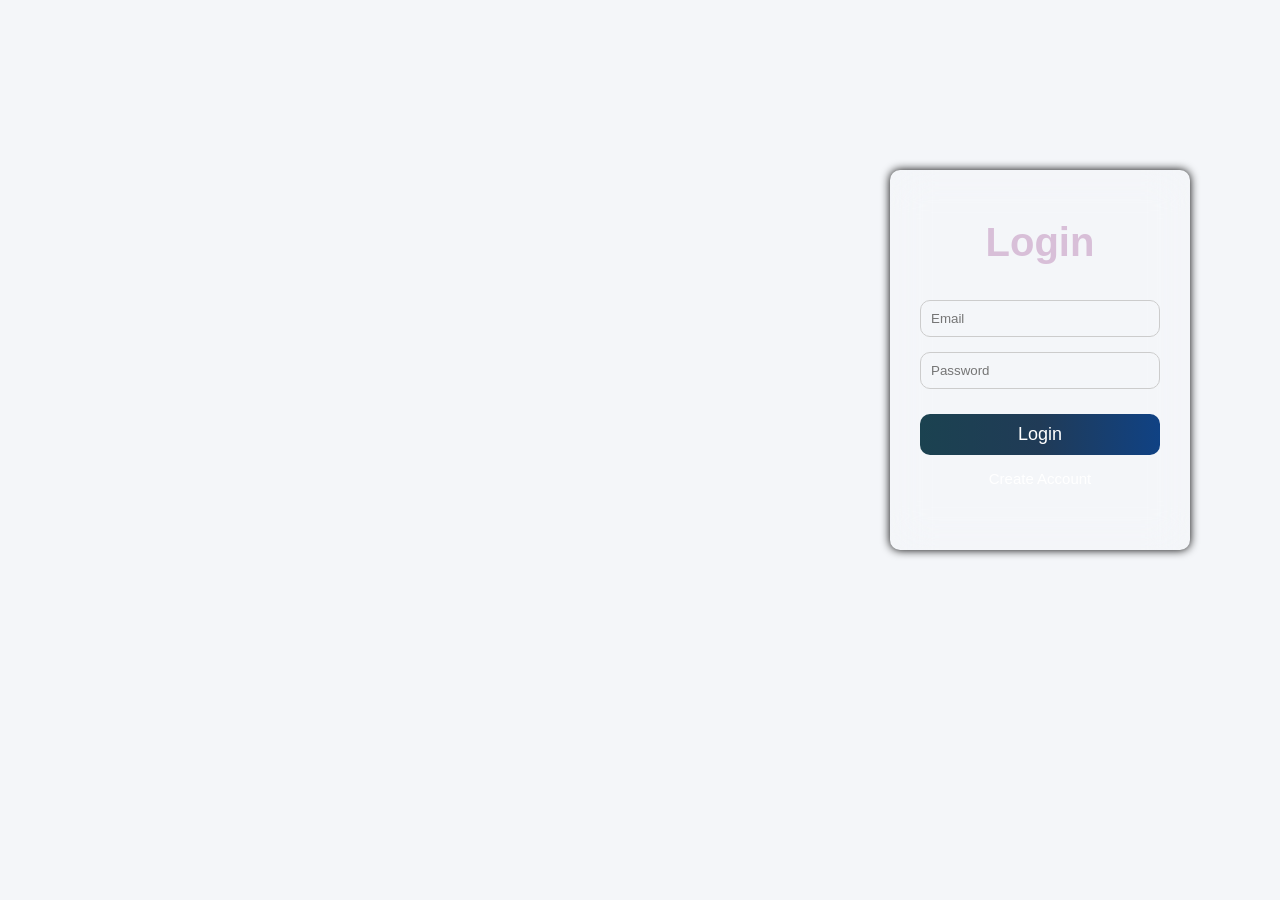
<file: index.html>
<!DOCTYPE html>
<html lang="en">

<head>
    <meta charset="UTF-8">
    <meta name="viewport" content="width=device-width, initial-scale=1.0">
    <title>WSE platform</title>
    <link rel="stylesheet" href="style.css">
</head>

<body id="login-body">
    <div id="login-container">
        <form id="loginForm">
            <h2 id="login-head">Login</h2>
            <input type="email" placeholder="Email" id="loginEmail" required>
            <input type="password" placeholder="Password" id="loginPassword" required>
            <button type="submit">Login</button>

            <a href="register.html">Create Account</a>

        </form>
    </div>
    <script src="script.js"></script>
</body>

</html>
</file>
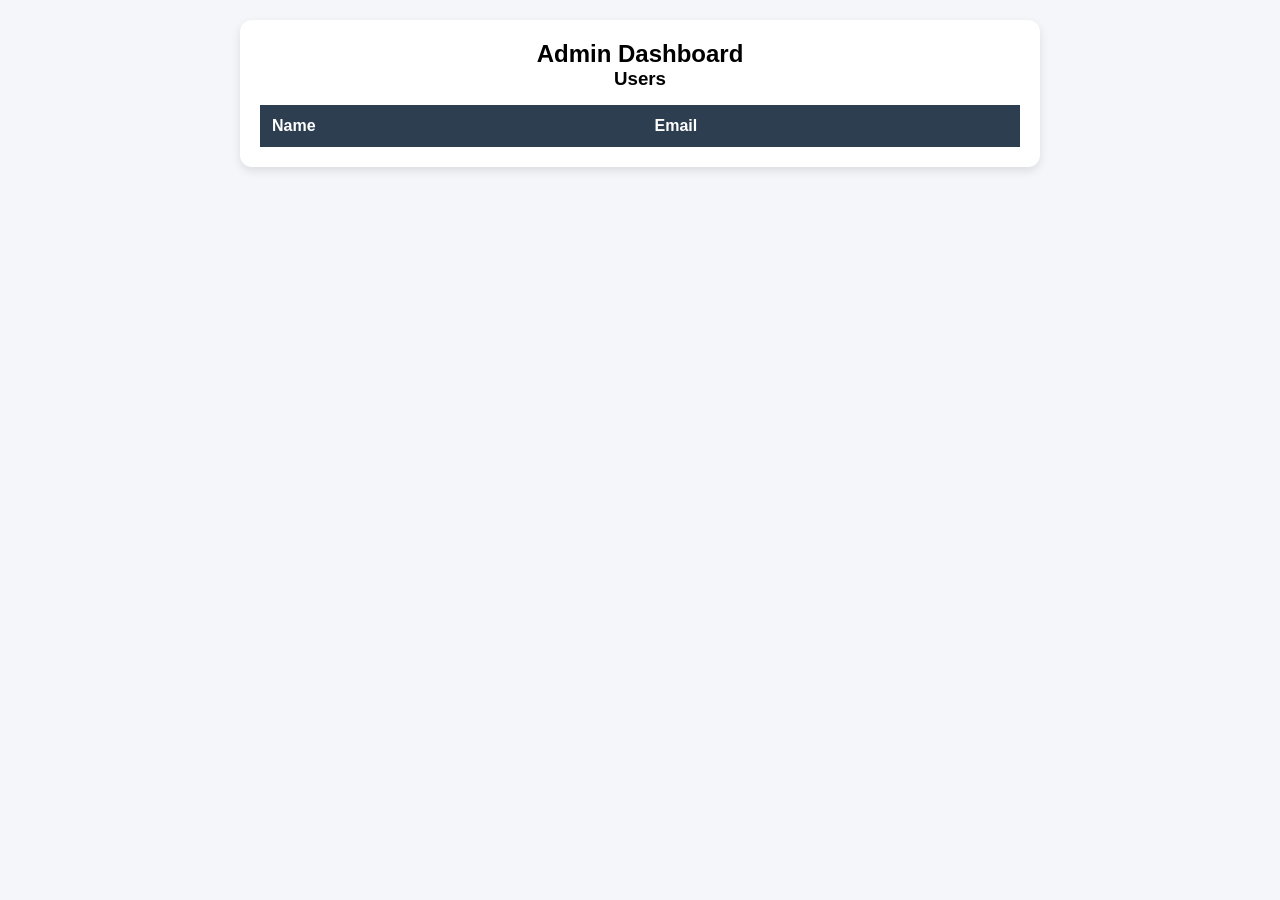
<file: admin.html>
<!DOCTYPE html>
<html lang="en">

<head>
    <meta charset="UTF-8">
    <meta name="viewport" content="width=device-width, initial-scale=1.0">
    <title>WSE-Admin</title>
    <link rel="stylesheet" href="style.css">
</head>

<body>
    <div id="admin-container">
        <h2>Admin Dashboard</h2>
        <h3>Users</h3>
        <table class="user-table">
            <thead>
                <tr>
                    <th>Name</th>
                    <th>Email</th>
                </tr>
            </thead>
            <tbody id="userTableBody"></tbody>
        </table>
    </div>
    <script src="script.js"></script>
</body>

</html>
</file>
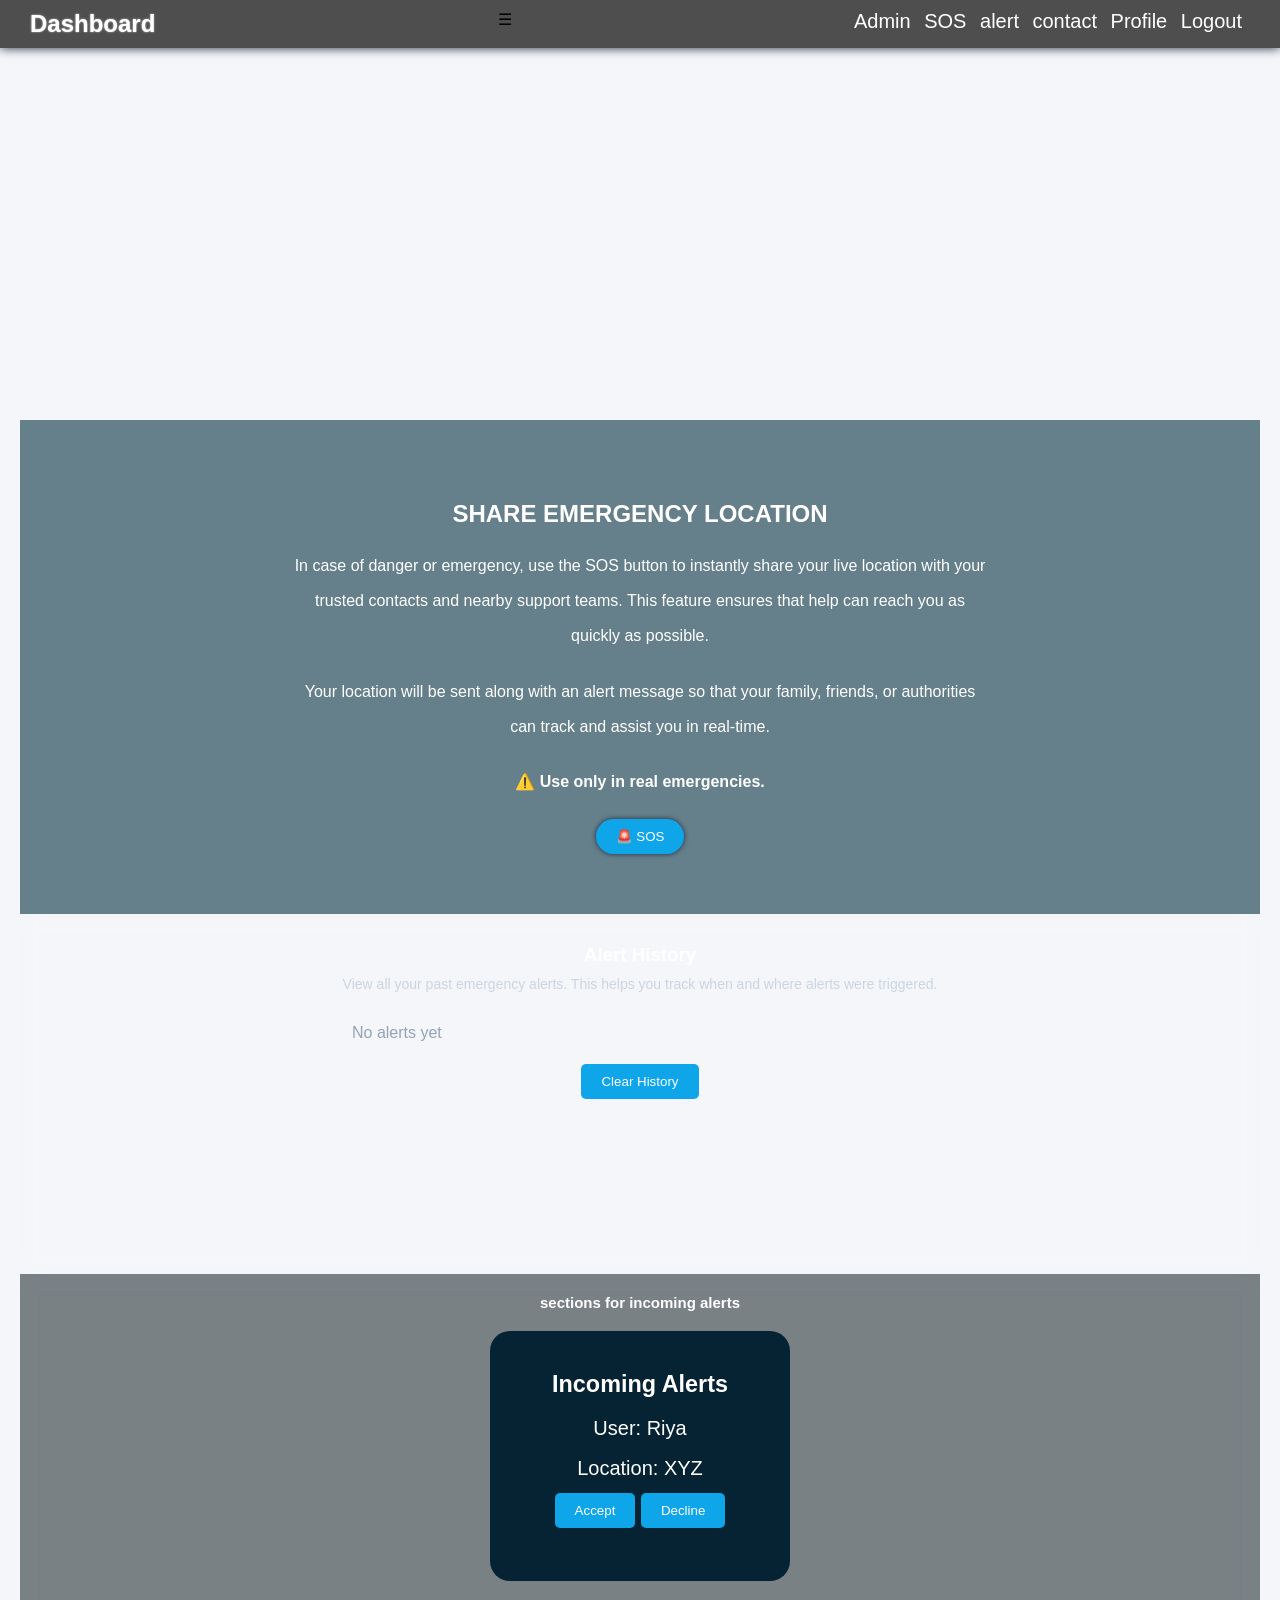
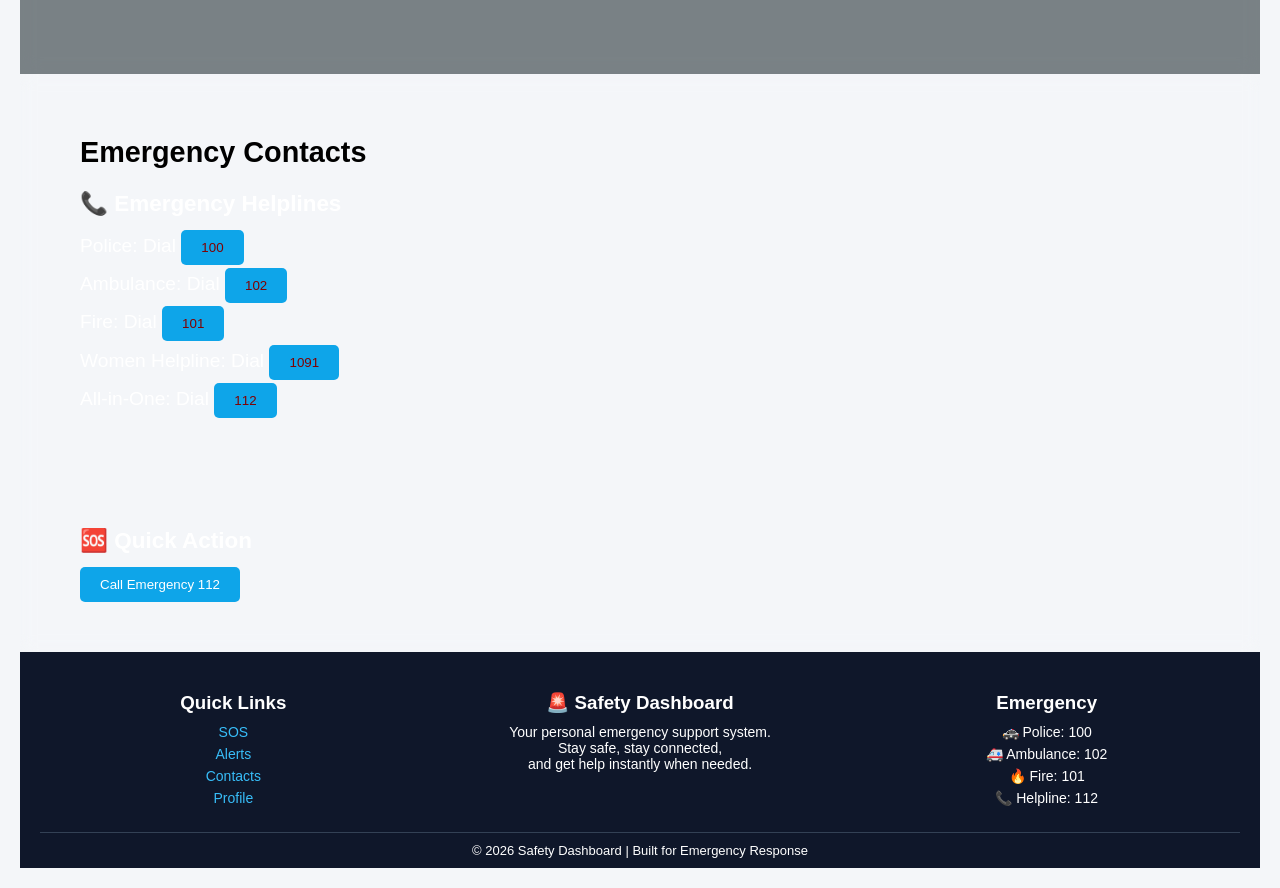
<file: dashboard.html>
<!DOCTYPE html>
<html lang="en">

<head>
    <meta charset="UTF-8">
    <meta name="viewport" content="width=device-width, initial-scale=1.0">
    <title>WSE-Dashboard</title>
    <link rel="stylesheet" href="style.css">
</head>

<body>
        <div id="top-container">
            <nav id="nav-container">
                <span>Dashboard</span>
                <div class="menu-toggle" id="menu-toggle">
    ☰
</div>
                <ul id="nav-menu">
                    <li>
                        <a href="admin.html" target="_blank">Admin</a>
                    </li>
                    <li>
                        <a href="#sos-page">SOS</a>
                    </li>
                    <li>
                        <a href="#history-page">alert</a>
                    </li>
                    <li>
                        <a href="#contact">contact</a>
                    </li>
                    <li>
                        <a href="profile.html">Profile</a>
                    </li>
                    <li>
                        <a href="#" onclick="confirmLogout()">Logout</a>
                    </li>
                </ul>
            </nav>
        </div>
    <section class="section-hidden"> 
        <div id="img-WS"></div>
    </section>

    <section id="sos-page" class="section-hidden">
        <div>
            <h2>SHARE EMERGENCY LOCATION</h2>

            <P>
                In case of danger or emergency, use the SOS button to instantly share your
                live location with your trusted contacts and nearby support teams.
                This feature ensures that help can reach you as quickly as possible.
            </P>
            <p>
                Your location will be sent along with an alert message so that your family,
                friends, or authorities can track and assist you in real-time.
            </p>
            <p><strong>⚠️ Use only in real emergencies.</strong></p>

            <button onclick="goToSOS()">🚨 SOS</button>
        </div>
    </section>
    
    <section id="history-page" class="section-hidden">
        
        <h3>Alert History</h3>
        
        <p class="history-desc">
            View all your past emergency alerts. This helps you track when and where alerts were triggered.
        </p>
        
        <ul id="history">
            <li class="empty">No alerts yet</li>
        </ul>
        <button onclick="clearHistory()">Clear History</button>
        
    </section>
    <section id="incoming-alert" class="section-hidden">
    <div id="new-div">
        <p>sections for incoming alerts</p>
    </div>
        <div class="alert-card">
            <h3>Incoming Alerts</h3>
            <p>User: Riya</p>
            <p>Location: XYZ</p>
            <button onclick="acceptAlert()">Accept</button>
            <button onclick="declineAlert()">Decline</button>
        </div>

    </section>

    <section id="contact" class="section-hidden">
        <div id="contact-container">
            <div class="contact-box">
                <h2>Emergency Contacts</h2>
                <h3>📞 Emergency Helplines</h3>
                <p>Police: Dial
                    <button>
                        <a href="tel:100">100</a>
                    </button>
                </p>
                <p>Ambulance: Dial
                    <button>
                        <a href="tel:102">102</a>
                    </button>
                </p>
                <p>Fire: Dial
                    <button>
                        <a href="tel:101">101</a>
                    </button>
                </p>
                <p>Women Helpline: Dial
                    <button>
                        <a href="tel:1091">1091</a>
                    </button>
                </p>
                <p>All-in-One: Dial
                    <button>
                        <a href="tel:112">112</a>
                    </button>
                </p>
            </div>

            <div class="contact-box">
                <h3>🆘 Quick Action</h3>
                <a href="tel:112">
                    <button>Call Emergency 112</button>
                </a>
            </div>
        </div>
    </section>
    <footer id="footer">
    <div class="footer-container">

        
        <!-- LEFT -->
        <div class="footer-box">
            <h3>Quick Links</h3>
            <ul>
                <li><a href="#sos-page">SOS</a></li>
                <li><a href="#history-page">Alerts</a></li>
                <li><a href="#contact">Contacts</a></li>
                <li><a href="profile.html">Profile</a></li>
            </ul>
        </div>
        <!-- MIDDLE -->
        <div class="footer-box">
            <h3>🚨 Safety Dashboard</h3>
            <p>
                Your personal emergency support system. <br> 
                Stay safe, stay connected, <br> and get help instantly when needed.
            </p>
        </div>
        
        <!-- RIGHT -->
        <div class="footer-box">
            <h3>Emergency</h3>
            <p>🚓 Police: 100</p>
            <p>🚑 Ambulance: 102</p>
            <p>🔥 Fire: 101</p>
            <p>📞 Helpline: 112</p>
        </div>

    </div>

    <!-- BOTTOM -->
    <div class="footer-bottom">
        <p>© 2026 Safety Dashboard | Built for Emergency Response</p>
    </div>
</footer>

    <script src="script.js"></script>
</body>

</html>
</file>
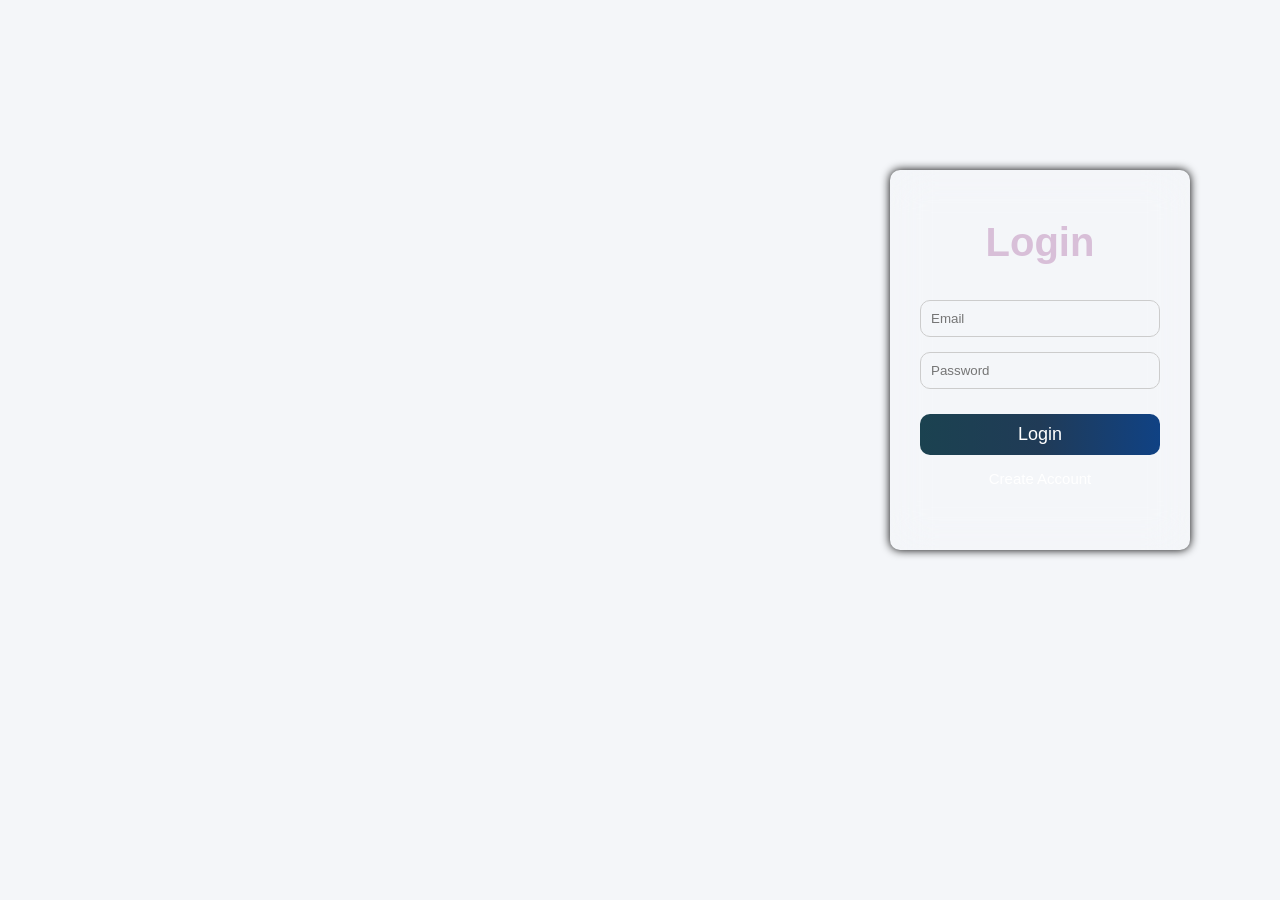
<file: profile.html>
<!DOCTYPE html>
<html lang="en">
<head>
<meta charset="UTF-8">
<meta name="viewport" content="width=device-width, initial-scale=1.0">
<title>Profile</title>
<link rel="stylesheet" href="style.css">

<style>
    body {
        margin: 0;
        font-family: Arial;
        background: #f1f5f9;
    }

</style>
</head>

<body>

<div class="container">

    <div class="sidebar">
        <h2><a href="dashboard.html"><  Dashboard</a></h2>
    </div>

    <div class="main">

        <div class="profile-box">
            <h2>My Profile</h2>

            <!-- Profile Image -->
            <div class="profile-img">
                <label for="imageUpload">
                    <img id="profilePic" src="https://via.placeholder.com/100">
                </label>
                <input type="file" id="imageUpload" accept="image/*">
            </div>

            <div class="field">
                <span>Name</span>
                <input id="name" disabled>
            </div>

            <div class="field">
                <span>Email</span>
                <input id="email" disabled>
            </div>

            <div class="field">
                <span>Phone</span>
                <input id="phone" disabled>
            </div>

            <!-- Address instead of contacts -->
            <div class="field">
                <span>Address</span>
                <input id="address" disabled>
            </div>

            <button id="editBtn" onclick="toggleEdit()">Edit</button>

        </div>

    </div>

</div>

<script src="script.js"></script>

</body>
</html>
</file>
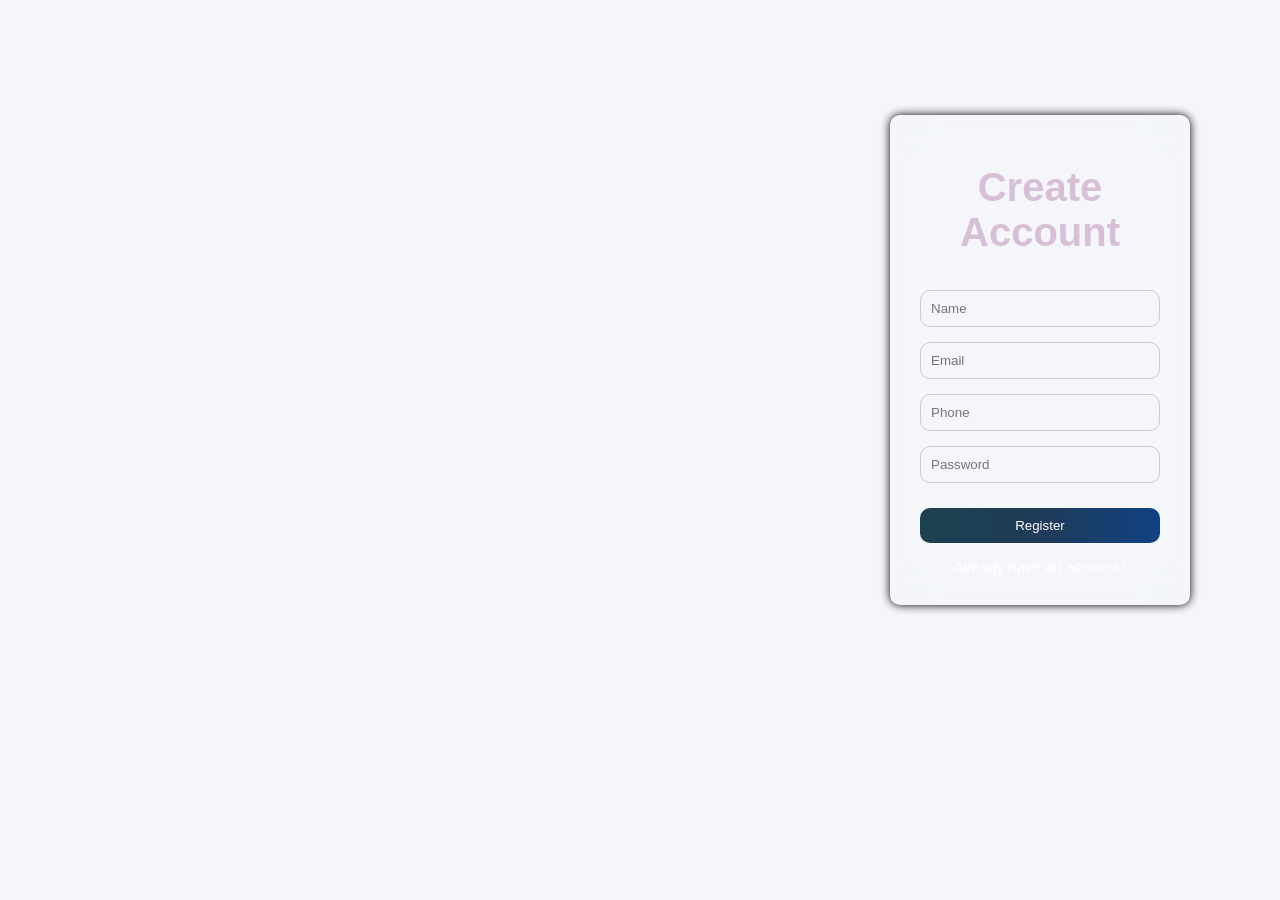
<file: register.html>
<!DOCTYPE html>
<html lang="en">

<head>
    <meta charset="UTF-8">
    <meta name="viewport" content="width=device-width, initial-scale=1.0">
    <title>WSE-registration</title>
    <link rel="stylesheet" href="style.css">
</head>

<body>
    
    <body id="login-body">

    <div id="login-container">
        <form id="registerForm">
            <h2 id="login-head">Create Account</h2>

            <input type="text" placeholder="Name" id="regName">
            <input type="email" placeholder="Email" id="regEmail" required>
            <input type="tel" placeholder="Phone" id="regPhone" required>
            <input type="password" placeholder="Password" id="regPassword" required>

            <button type="submit">Register</button>

            <a href="index.html">Already have an account?</a>
        </form>
    </div>

    <script src="script.js"></script>
</body>

</html>
</file>
<file: style.css>
* {
    margin: 0;
    padding: 0;
    box-sizing: border-box;
}

/* Smooth scroll */
html {
    scroll-behavior: smooth;
}

/* Hidden (before scroll) */
.section-hidden {
    opacity: 0;
    transform: translateY(80px);
    transition: all 1s cubic-bezier(0.22, 1, 0.36, 1);
}

/* Visible (after scroll) */
.section-show {
    opacity: 1;
    transform: translateY(0);
}

/* Prevent navbar overlap */
section {
    scroll-margin-top: 80px;
}

body {
    font-family: monospace;
    background: #f4f4f4;
    text-align: center;
    margin: 0px;
    padding: 0px;
    background-image: url(https://static.vecteezy.com/system/resources/previews/004/526/898/non_2x/women-protection-gradient-icon-for-dark-theme-protect-girls-against-violence-female-empowerment-women-safety-thin-line-color-symbol-modern-style-pictogram-isolated-outline-drawing-vector.jpg);
    background-attachment: fixed;
    background-size: cover;
}

form {
    margin-top: 50px;
}

input {
    display: block;
    margin: 10px auto;
    padding: 10px;
    width: 250px;
}

button {
    padding: 10px 20px;
    background: red;
    color: white;
    border: none;
    cursor: pointer;
}

section {
    margin: 0;
    padding: 0;
}

/* Login Page */
#login-body {
    background-image: url(https://sflc.in/wp-content/uploads/2020/08/women-safety-in-digital-space.png);
    background-size: cover;
    height: 100vh;
}

#login-container {
    display: flex;
    justify-content: flex-end;
    align-items: center;
    height: 70vh;
    padding-right: 70px;
}

#login-head {
    font-size: 2.5rem;
    display: inline-block;
    padding: 20px;
    color: thistle;
}

#loginForm {
    backdrop-filter: blur(20px);
    padding: 30px;
    border-radius: 10px;
    box-shadow: 0 0 10px rgb(0, 0, 0);
    display: inline-block;
}

#loginForm input {
    border-radius: 10px;
    border: 1px solid #ccc;
    margin: 30px 0;
    background: none;
}

#loginForm button {
    border-radius: 10px;
    font-size: 18px;
    background-image: linear-gradient(to right, rgb(27, 66, 80), rgb(32, 59, 87), rgb(16, 66, 132));
}

#loginForm button:hover,
#registerForm button:hover {
    box-shadow: 0px 0px 5px rgb(255, 255, 255);
    background-image: linear-gradient(to right, rgb(16, 132, 117), rgb(25, 109, 102), rgb(11, 80, 105));
}

#loginForm a {
    font-size: 15px;
    color: white;
    text-decoration: none;
    display: block;
    margin-top: 20px;
    background: blur(20px);
}

#loginForm a:hover,
#registerForm a:hover {
    text-shadow: 0px 0px 5px rgb(255, 255, 255);
}

/* Register Page */

#loginForm,
#registerForm {
    backdrop-filter: blur(20px);
    padding: 30px;
    border-radius: 10px;
    box-shadow: 0 0 10px rgb(0, 0, 0);
    width: 300px;
    min-height: 380px;
}


#loginForm input,
#registerForm input {
    width: 100%;
    padding: 10px;
    margin: 15px 0;
    border-radius: 10px;
    border: 1px solid #ccc;
    background: none;
    color: white;
}

#loginForm button,
#registerForm button {
    width: 100%;
    padding: 10px;
    margin-top: 10px;
    background-image: linear-gradient(to right, rgb(27, 66, 80), rgb(32, 59, 87), rgb(16, 66, 132));
    border: none;
    border-radius: 10px;
}

#loginForm a,
#registerForm a {
    font-size: 15px;
    color: white;
    text-decoration: none;
    display: block;
    margin-top: 15px;
}

/* dashboard */
#top-container{
    position: fixed;
    top: 0;
    left: 0;
    width: 100%;
    z-index: 1000;
}
#nav-container {
    background-color: rgba(0, 0, 0, 0.682);
    display: flex;
    justify-content: space-between;
    padding-bottom: 10px;
    padding-top: 10px;
    min-width: 100%;
    min-height: 40px;
    box-shadow: 0px 0px 10px #1e293b;
    box-sizing: border-box;
}

#nav-container span {
    text-shadow: 0px 0px 2px rgba(255, 255, 255, 0.71);
    color: white;
    padding-left: 30px;
    font-size: 1.5rem;
    font-weight: 700;
}

#nav-container ul {
    padding: 0px;
    margin: 0px;
    padding-right: 30px;
}

#nav-container li {
    font-size: 20px;
    display: inline;
    margin: 0px 8px 8px 0px;
}

#nav-container li a {
    text-decoration: none;
    color: white;
}

#img-WS {
    height: 400px;
    max-width: 100%;
    background-size: cover;
    background-image: url(https://womens-safety.com/wp-content/uploads/2024/07/Womens-Safety-logo-1.webp);
    /* background-attachment: fixed; */
    box-sizing: border-box;
}

/* sos */
#sos-page {
    /* height: 50vh; */
    background-color: hsla(198, 43%, 24%, 0.677);
    padding: 60px 20px;
    margin: 0px;
    min-height: 400px;
    box-sizing: border-box;
    color: white;
}

#sos-page div {
    max-width: 800px;
    margin: auto;
    text-align: center;
}

#sos-page h2 {
    padding: 20px;
}

#sos-page p {
    line-height: 2.2;
    max-width: 700px;
    margin: 0 auto 20px;
}

#sos-page button {
    border-radius: 20px;
    box-shadow: 0px 0px 5px #1e293b;
}

#sos-page button:hover {
    box-shadow: 0px 0px 5px #efeeee;
    background-color: rgba(255, 0, 0, 0.651);
    transform: scale(1.1);
    transition: 0.3s;
}

#sos-main {
    background-color: #052f42b4;
    font-family: 'Franklin Gothic Medium', 'Arial Narrow', Arial, sans-serif;
    font-size: 30px;
}

#sosBtn {
    /* background-image: radial-gradient(circle, rgb(121, 19, 80), rgb(255, 0, 0), rgb(255, 0, 200)); */
    color: white;
    font-size: 24px;
    padding: 50px;
    margin: auto;
    border-radius: 50%;
    box-shadow: 0px 0px 8px rgb(235, 24, 24);
}

#sosBtn:hover {
    box-shadow: 0px 0px 5px rgb(255, 255, 255);
    background-image: radial-gradient(circle, red, rgb(91, 9, 22), maroon);
}

/* alerts history */
#history-page {
    min-height: 40vh;
    /* background-color: #052332; */
    color: white;
    padding: 30px 20px;
    text-align: center;
    backdrop-filter: blur(10px);
}

#history-page h3 {
    margin-bottom: 10px;
}

.history-desc {
    font-size: 14px;
    color: #cbd5e1;
    margin-bottom: 20px;
}

/* List */
#history {
    list-style: none;
    padding: 0;
    max-width: 600px;
    margin: auto;
}

/* Each alert item */
#history li {
    background: #0f3a4a;
    margin: 10px 0;
    padding: 12px;
    border-radius: 8px;
    text-align: left;
}

/* Empty state */
.empty {
    text-align: center;
    background: transparent !important;
    color: #94a3b8;
}


/* Profile */

.container {
    display: flex;
    height: 100vh;
}

.sidebar {
    width: 250px;
    background: #1e293b;
    color: white;
    padding: 20px;
}

.sidebar a {
    text-decoration: none;
    color: white;
    font-size: 2rem;
}

.sidebar a:hover {
    text-shadow: 0px 0px 5px #ccc;
    /* color: #7f9ecf; */
}

.main {
    flex: 1;
    padding: 40px;
}

.profile-box {
    background: white;
    padding: 30px;
    border-radius: 10px;
    max-width: 500px;
}

.profile-box h2 {
    margin-bottom: 20px;
}

/* Profile Image */
.profile-img {
    text-align: center;
    margin-bottom: 20px;
}

.profile-img img {
    width: 100px;
    height: 100px;
    border-radius: 50%;
    object-fit: cover;
    cursor: pointer;
}

.profile-img input {
    display: none;
}

.field {
    display: flex;
    justify-content: space-between;
    margin: 15px 0;
}

.field span {
    font-weight: bold;
}

.field input {
    border: none;
    border-bottom: 1px solid #ccc;
    outline: none;
    text-align: right;
    width: 60%;
}

button {
    padding: 10px 20px;
    background: #0ea5e9;
    border: none;
    color: white;
    border-radius: 5px;
    cursor: pointer;
}

/* incoming alert */
#incoming-alert {
    background-color: #1a262c8f;
    min-height: 400px;
    backdrop-filter: blur(10px);
    color: white;
}

.alert-card {
    box-sizing: border-box;
    padding: 30px;
    line-height: 2;
    font-size: 20px;
    background-color: #052332;
    max-width: 300px;
    min-height: 250px;
    margin: auto;
    border-radius: 20px;
    color: white;
}

#new-div {
    padding: 20px;
    font-size: 15px;
    font-weight: 700;
}

/* contact */
#contact {
    color: white;
    min-height: 400px;
    line-height: 2;
    text-align: start;
    background-image: url(https://media.istockphoto.com/id/1125844751/photo/telephone-red-old-vintage-telephone-on-black-background-and-mirror-desk.jpg?s=612x612&w=0&k=20&c=yyHggrI8-M-TY7FA4Nz9ONhCRd6HxFRPH8qOImermHQ=);
    background-size: cover;
    background-position: bottom;
}

#contact-container {
    min-height: 400px;
    backdrop-filter: blur(8px);
}

.contact-box {
    margin-left: 60px;
    padding-top: 50px;
    padding-bottom: 50px;
    font-size: 1.2rem;
}

.contact-box a {
    color: maroon;
    text-decoration: none;
    padding: 0;
}

.contact-box h2 {
    color: black;
}
/* Page Styling */
body {
  font-family: Arial, sans-serif;
  background-color: #f4f6f9;
  margin: 0;
  padding: 20px;
}

/* Container */
#admin-container {
  max-width: 800px;
  margin: auto;
  background: white;
  padding: 20px;
  border-radius: 12px;
  box-shadow: 0 4px 10px rgba(0,0,0,0.1);
}

/* Table Styling */
table {
  width: 100%;
  border-collapse: collapse;
  margin-top: 15px;
}

/* Header */
th {
  background-color: #2c3e50;
  color: white;
  padding: 12px;
  text-align: left;
}

/* Table Cells */
td {
  padding: 12px;
  border-bottom: 1px solid #ddd;
}

/* Zebra Effect */
tr:nth-child(even) {
  background-color: #f9f9f9;
}

/* Hover Effect */
tr:hover {
  background-color: #828080;
  transition: 0.3s;
}

/* Footer */
#footer {
    background: #0f172a;
    color: white;
    padding: 40px 20px 10px;
}

.footer-container {
    display: flex;
    justify-content: space-between;
    flex-wrap: wrap;
    gap: 20px;
}

.footer-box {
    flex: 1;
    min-width: 250px;
}

.footer-box h3 {
    margin-bottom: 10px;
}

.footer-box p,
.footer-box li {
    font-size: 14px;
    margin-bottom: 6px;
}

.footer-box ul {
    list-style: none;
    padding: 0;
}

.footer-box a {
    color: #38bdf8;
    text-decoration: none;
}

.footer-box a:hover {
    text-decoration: underline;
    color: #22c55e;

}

.footer-bottom {
    text-align: center;
    border-top: 1px solid #334155;
    margin-top: 20px;
    padding-top: 10px;
    font-size: 13px;
}


/*  MOBILE  responsive */
@media (max-width: 768px) {

    /* HAMBURGER BUTTON */
.menu-toggle {
    display: none;
    font-size: 28px;
    color: white;
    cursor: pointer;
    padding-right: 20px;
}

/* MOBILE NAV */
@media (max-width: 768px) {

    .menu-toggle {
        display: block;
    }

    #nav-container {
        flex-direction: row;
        justify-content: space-between;
        align-items: center;
    }

    #nav-menu {
        display: none;
        flex-direction: column;
        width: 100%;
        background: rgba(0,0,0,0.9);
        position: absolute;
        top: 60px;
        left: 0;
        text-align: center;
    }

    #nav-menu li {
        display: block;
        padding: 15px 0;
        border-top: 1px solid #444;
    }

    #nav-menu.show {
        display: flex;
    }
}

    /* IMAGE SECTION */
    #img-WS {
        height: 200px;
        background-position: center;
    }

    /* SOS SECTION */
    #sos-page {
        padding: 30px 15px;
    }

    #sos-page h2 {
        font-size: 1.5rem;
    }

    #sos-page p {
        font-size: 14px;
        line-height: 1.6;
    }

    /* ALERT CARD */
    .alert-card {
        width: 90%;
        font-size: 16px;
        padding: 20px;
    }

    /* CONTACT SECTION */
    #contact {
        text-align: center;
    }

    .contact-box {
        margin-left: 0;
        padding: 20px;
        font-size: 1rem;
    }

    /* PROFILE PAGE */
    .container {
        flex-direction: column;
    }

    .sidebar {
        width: 100%;
        text-align: center;
    }

    .main {
        padding: 20px;
    }

    .profile-box {
        width: 100%;
    }

    .field {
        flex-direction: column;
        align-items: flex-start;
    }

    .field input {
        width: 100%;
        text-align: left;
        margin-top: 5px;
    }

    /* FORMS */
    #login-container {
        justify-content: center;
        padding-right: 0;
    }

    #loginForm, #registerForm {
        width: 90%;
    }

    /* FOOTER */
    .footer-container {
        flex-direction: column;
        text-align: center;
    }
}
</file>
